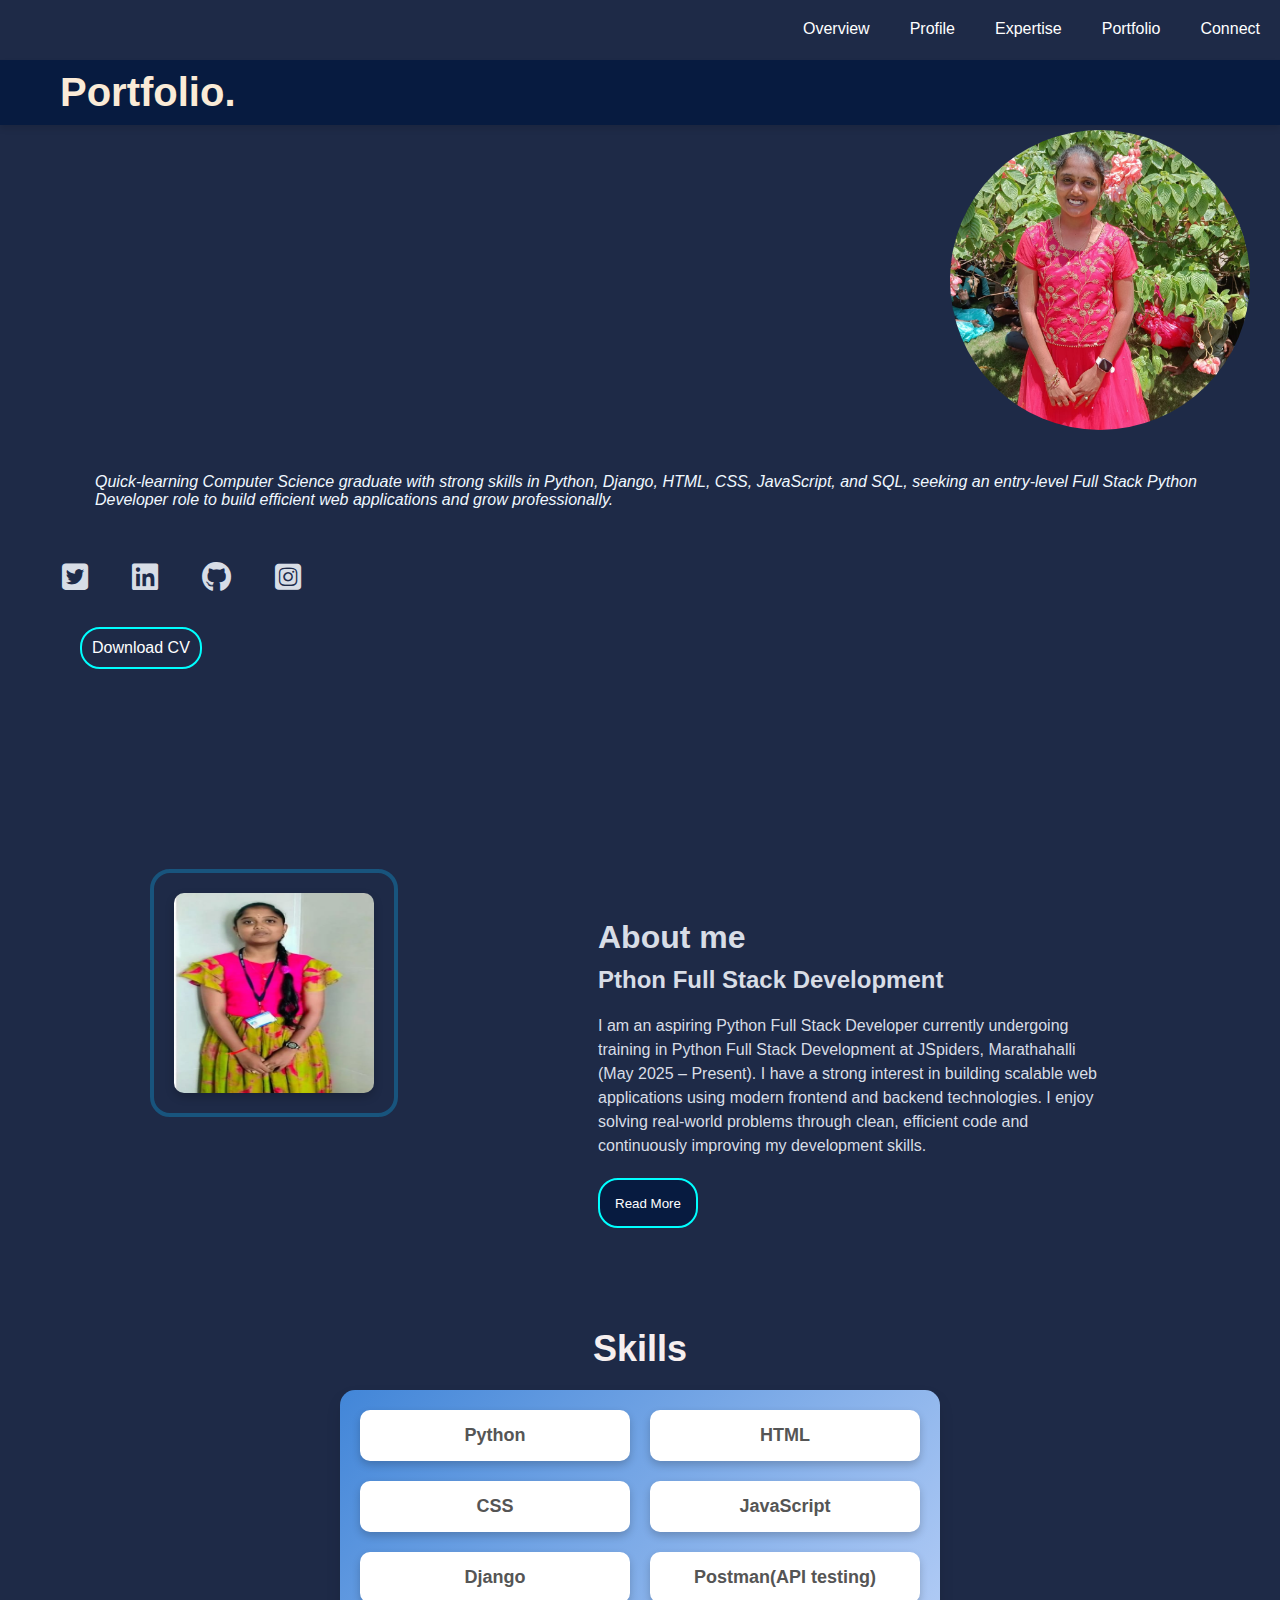
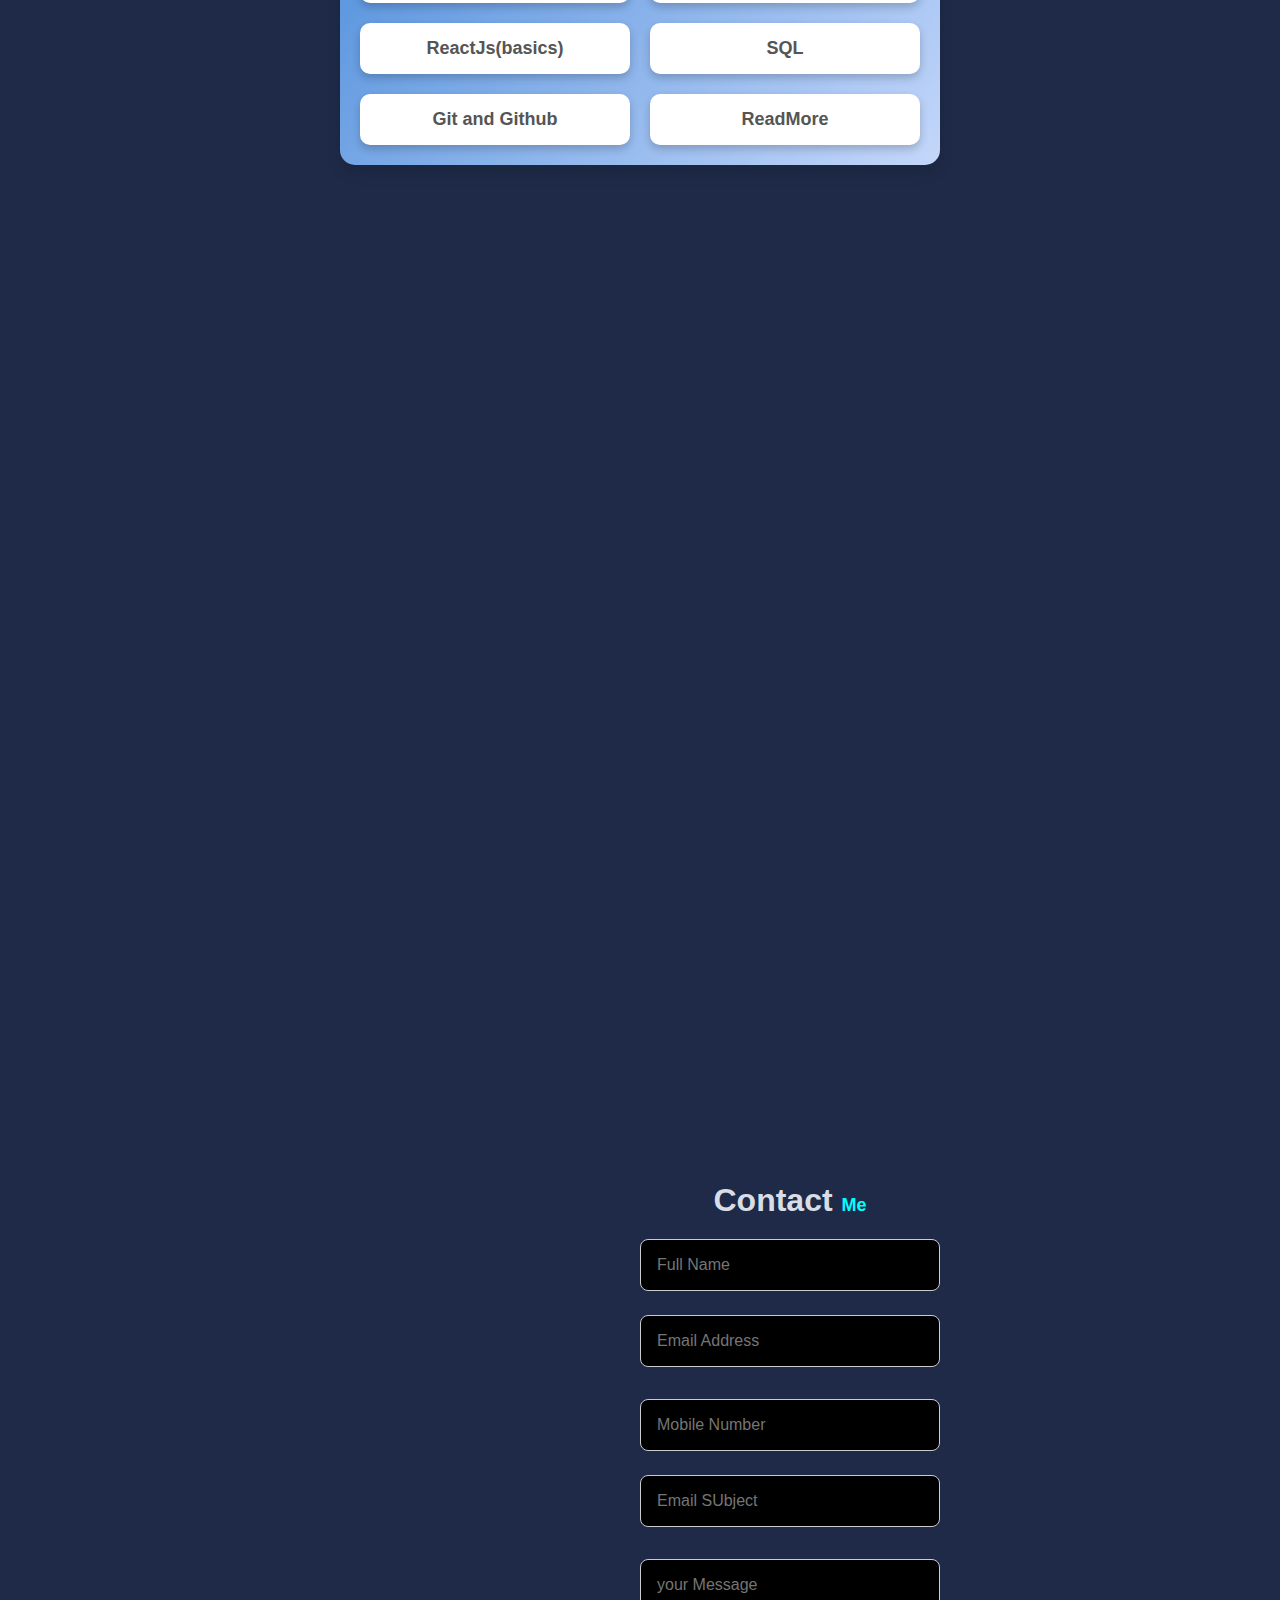
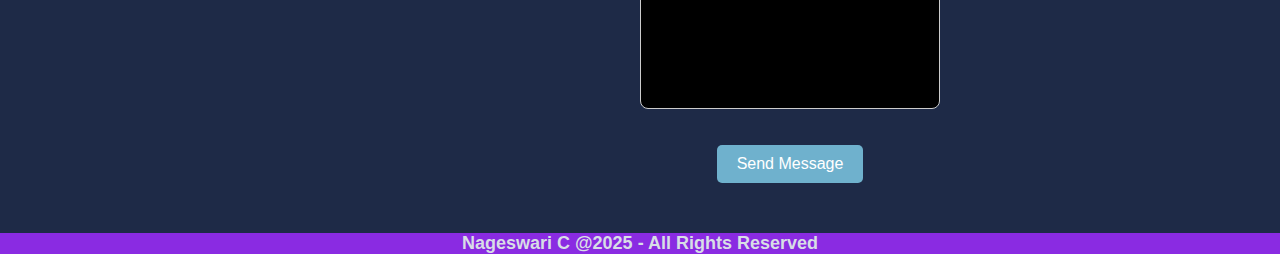
<file: index.html>
<!DOCTYPE html>
<html lang="en">
<head>
    <meta charset="UTF-8">
    <meta http-equiv="X-UA-Compatible" content="IE=edge">
    <meta name="viewport" content="width=device-width, initial-scale=1.0">
    <title>PORTFOLIO</title>
    <link rel="stylesheet" href="style.css">
    <link rel="stylesheet" href="https://cdnjs.cloudflare.com/ajax/libs/font-awesome/6.4.2/css/all.min.css" />
</head>
<body>

    
  <header id="head">
    <div class="port">
        <h1>Portfolio.</h1>
        <div id="details">
            <a id="h" href="#intro">Overview</a>
            <a id="h" href="#about">Profile</a>
            <a id="h" href="#Ex">Expertise</a>
            <a id="h" href="#po">Portfolio</a>
            <a id="h" href="#contact">Connect</a>
        </div>
    </div>
</header>

</div>

      

<div id="intro">
  <h1 class="m">Welcome to my Portfolio!</h1>
  <h2 class="l">Hii, Myself</h2>
  <h1 class="name">Nageswari Aaneti</h1>
  <h2 class="n">And I'm a dedicated <span id="span">Python Full Stack Development</span></h2>
</div>


    <p class="para">Quick-learning Computer Science graduate with strong skills in Python, Django, HTML, CSS, JavaScript, and SQL, seeking an entry-level Full Stack Python Developer role to build efficient web applications and grow professionally.</p>
    <div class="flex">
        
    
        <a  id="vi" href=""> <i class="fa-brands fa-square-twitter"></i></a>
        <a  id="vi"href="https://www.linkedin.com/in/nageswari-aaneti-a64639266?"><i class="fa-brands fa-linkedin"></i></a>
        <a id="vi" href="https://github.com/NageswariAaneti123"><i class="fa-brands fa-github"></i></a>
        <a  id="vi"href=""><i class="fa-brands fa-square-instagram"></i></a>
    </div> 
    <a  id="a"href="https://drive.google.com/file/d/1qP5oXqx60UWYfkpZx6ksjHnN1qbRhqP7/view?usp=drivesdk">Download CV</a>
    <div class="cip">
        <img src="images/mypic123.jpg" alt="Mine">
    </div>
    
   
   
   
    <div id="about">
        <div class="hunt">
            <img src="images/mypic12.jpg" alt="Mine1">
        </div>
        <div id="text-content">
           
            <h2 id="nani">About me</h2>
            <h2 class="desg">Pthon Full Stack Development</h2>
            <p id="more">
      
               I am an aspiring Python Full Stack Developer currently undergoing training in Python Full Stack Development at JSpiders, Marathahalli (May 2025 – Present). I have a strong interest in building scalable web applications using modern frontend and backend technologies. I enjoy solving real-world problems through clean, efficient code and continuously improving my development skills.
            </p>
            <button id="ab1">Read More</button>
        </div>
    </div>
        
    <div class="skillset">
        <h2 id="ll">Skills</h2>
        <div class="skills">
            <div class="skill">Python</div>
            <div class="skill">HTML</div>
            <div class="skill">CSS</div>
            <div class="skill">JavaScript</div>
            <div class="skill">Django</div>
            <div class="skill">Postman(API testing)</div>
            <div class="skill">ReactJs(basics)</div>
            <div class="skill">SQL</div>
            <div class="skill">Git and Github</div>
            <div class="skill">ReadMore</div>
            
           
        </div>
    </div>
    
</div>

       
<section id="Ex" class="services-section">
    <div class="q"><h3>My services...</h3></div>
    <div class="services-container">
      <div class="service-card">
        <i class="fa-solid fa-code"></i>
        <h3>Web Development</h3>
        <p>"I am a passionate web developer with experience in building full-stack applications using modern technologies like MERN and Python. My projects, including a hotel management system and AI-driven solutions, reflect my commitment to delivering innovative and efficient digital solutions".</p>
        <a href="#" class="btn">Read More</a>
      </div>
      <div class="service-card">
        <i class="fa-brands fa-python"></i>
        <h3>Python Development</h3>
        <p>"I am a dedicated Python developer with a strong foundation in building scalable applications and leveraging machine learning for innovative solutions. From developing AI-driven virtual assistants to optimizing resume evaluation tools, I have demonstrated my ability to create impactful, efficient systems".</p>
        <a href="#" class="btn">Read More</a>
      </div>
      <div class="service-card">
        <i class=" fa-solid fa-code "></i>
        <h3>Frontend-developement</h3>
        <p>" I am passionate frontend developer with  builds user interfaces using HTML, CSS, and JavaScript to create responsive and interactive web applications. They work with frameworks like React or Angular. Their goal is to deliver a seamless and engaging user experience."</p>
        <a href="#" class="btn">Read More</a>
      </div>
    </div>
  </section>
  <div id="contact" align="center">
        <h4 is="spell">Contact&nbsp;<span id="ln">Me</span></h4>
        <form action="#">
        <div class="z">
            <input type="text" placeholder="Full Name">
            <input type="email" placeholder="Email Address">
        </div>
    
        <div class="z">
            <input type="number" placeholder="Mobile Number">
            <input type="text" placeholder="Email SUbject">
        </div>
    
       <textarea name="i" id="" cols="30" rows="10" placeholder="your Message"></textarea>
       <input type="Submit" value="Send Message" id="btn3">
    </form>
    
        
    </div>
    

    <footer id="foot">
        <h1>Nageswari C @2025 - All Rights Reserved</h1>
    </footer>
    
</body>
</html>
</file>
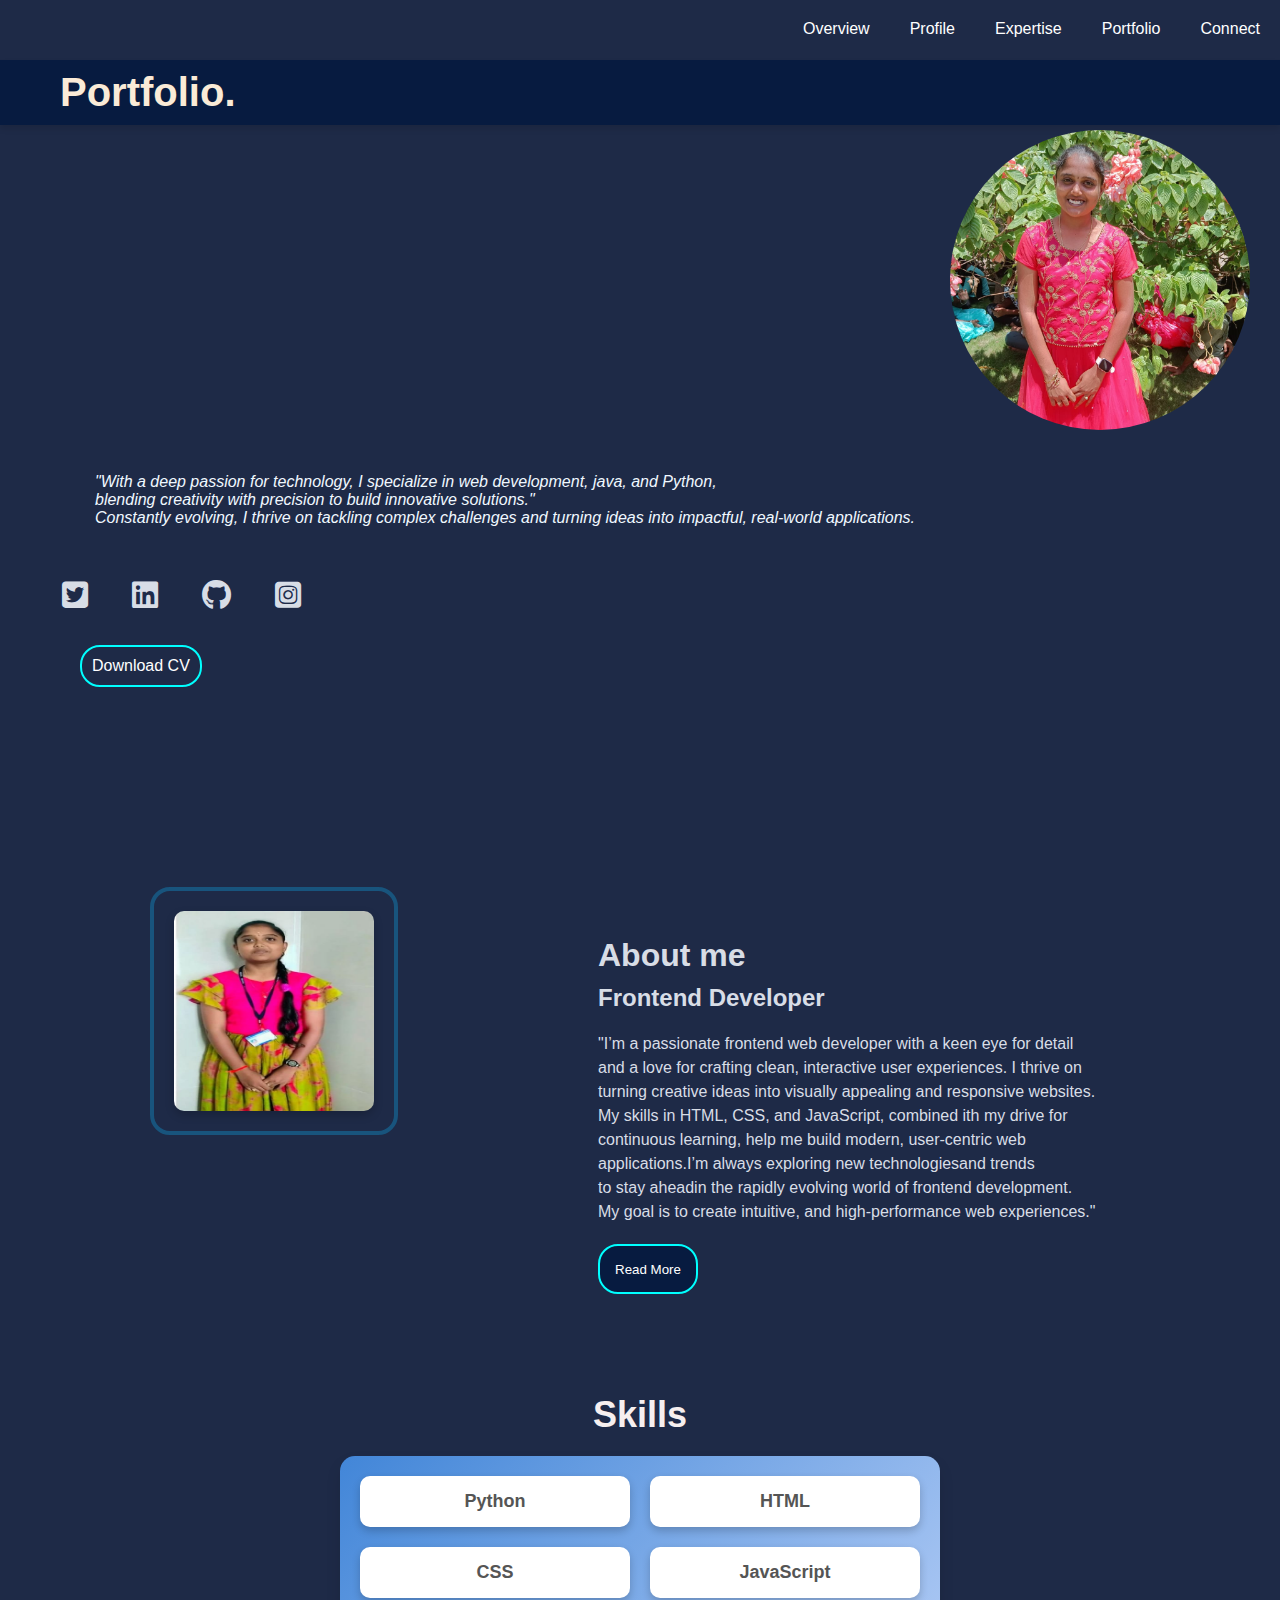
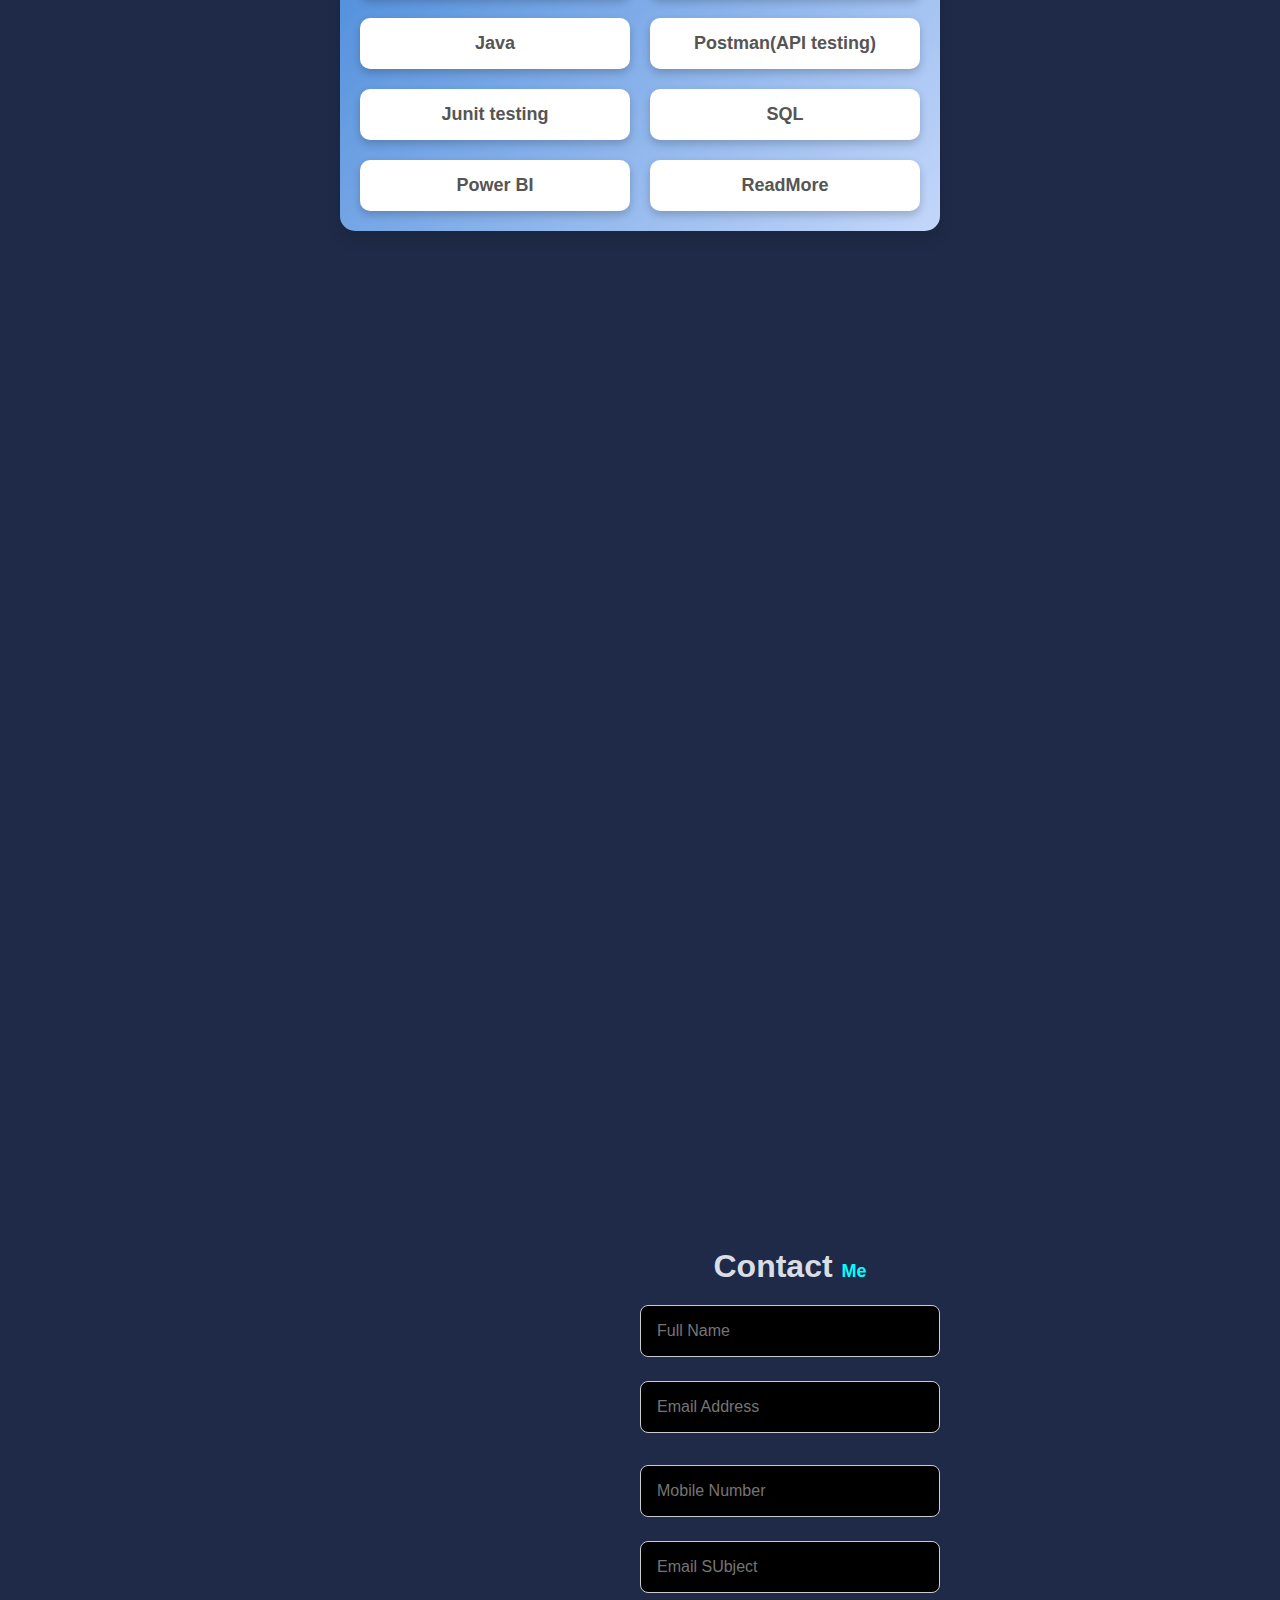
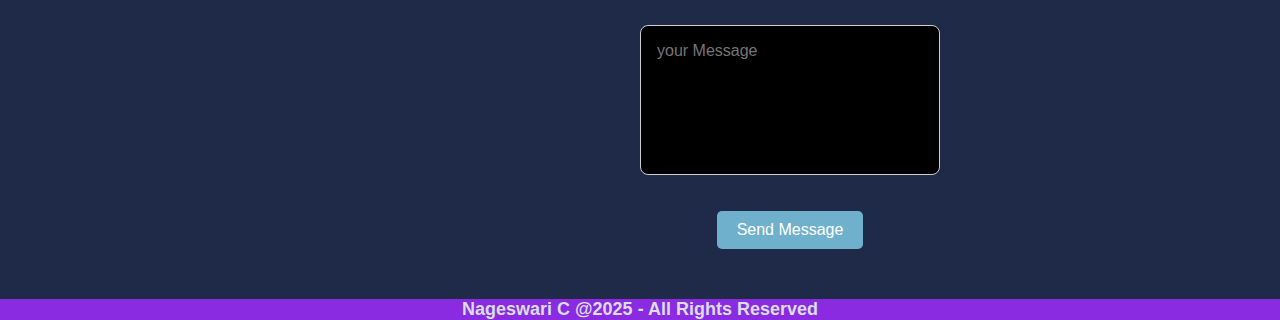
<file: portfolio.html>
<!DOCTYPE html>
<html lang="en">
<head>
    <meta charset="UTF-8">
    <meta http-equiv="X-UA-Compatible" content="IE=edge">
    <meta name="viewport" content="width=device-width, initial-scale=1.0">
    <title>PORTFOLIO</title>
    <link rel="stylesheet" href="portfol.css">
    <link rel="stylesheet" href="https://cdnjs.cloudflare.com/ajax/libs/font-awesome/6.4.2/css/all.min.css" />
</head>
<body>

    
  <header id="head">
    <div class="port">
        <h1>Portfolio.</h1>
        <div id="details">
            <a id="h" href="#intro">Overview</a>
            <a id="h" href="#about">Profile</a>
            <a id="h" href="#Ex">Expertise</a>
            <a id="h" href="#po">Portfolio</a>
            <a id="h" href="#contact">Connect</a>
        </div>
    </div>
</header>

</div>

      

<div id="intro">
  <h1 class="m">Welcome to my Portfolio!</h1>
  <h2 class="l">Hii, Myself</h2>
  <h1 class="name">Nageswari Aaneti</h1>
  <h2 class="n">And I'm a dedicated <span id="span">Frontend Developer</span></h2>
</div>


    <p class="para">"With a deep passion for technology, I specialize in web development, java, and Python, <br/>blending creativity with precision to build innovative solutions."<br/> Constantly evolving, I thrive on tackling complex challenges and turning ideas into impactful, real-world applications.</p>
    <div class="flex">
        
    
        <a  id="vi" href=""> <i class="fa-brands fa-square-twitter"></i></a>
        <a  id="vi"href="https://www.linkedin.com/in/nageswari-aaneti-a64639266?"><i class="fa-brands fa-linkedin"></i></a>
        <a id="vi" href="https://github.com/NageswariAaneti123"><i class="fa-brands fa-github"></i></a>
        <a  id="vi"href=""><i class="fa-brands fa-square-instagram"></i></a>
    </div> 
    <a  id="a"href="#https://drive.google.com/file/d/1qpvTs8lG5a0Bk2Gu42AfunjS8b7Epsv-/view?usp=drivesdk">Download CV</a>
    <div class="cip">
        <img src="images/mypic123.jpg" alt="Mine">
    </div>
    
   
   
   
    <div id="about">
        <div class="hunt">
            <img src="images/mypic12.jpg" alt="Mine1">
        </div>
        <div id="text-content">
           
            <h2 id="nani">About me</h2>
            <h2 class="desg">Frontend Developer</h2>
            <p id="more">
      
                "I’m a passionate frontend web developer with a keen eye for detail and a love for crafting clean, interactive user experiences. I thrive on<br/> turning creative ideas into visually appealing and responsive websites.<br/> My skills in HTML, CSS, and JavaScript, combined ith my drive for continuous learning, help me build modern, user-centric web applications.I’m always exploring new technologiesand trends <br/> to stay aheadin the rapidly evolving world of frontend development. <br/> My goal is to create intuitive, and high-performance web experiences."
            </p>
            <button id="ab1">Read More</button>
        </div>
    </div>
        
    <div class="skillset">
        <h2 id="ll">Skills</h2>
        <div class="skills">
            <div class="skill">Python</div>
            <div class="skill">HTML</div>
            <div class="skill">CSS</div>
            <div class="skill">JavaScript</div>
            <div class="skill">Java</div>
            <div class="skill">Postman(API testing)</div>
            <div class="skill">Junit testing</div>
            <div class="skill">SQL</div>
            <div class="skill">Power BI</div>
            <div class="skill">ReadMore</div>
            
           
        </div>
    </div>
    
</div>

       
<section id="Ex" class="services-section">
    <div class="q"><h3>My services...</h3></div>
    <div class="services-container">
      <div class="service-card">
        <i class="fa-solid fa-code"></i>
        <h3>Web Development</h3>
        <p>"I am a passionate web developer with experience in building full-stack applications using modern technologies like MERN and Python. My projects, including a hotel management system and AI-driven solutions, reflect my commitment to delivering innovative and efficient digital solutions".</p>
        <a href="#" class="btn">Read More</a>
      </div>
      <div class="service-card">
        <i class="fa-brands fa-python"></i>
        <h3>Python Development</h3>
        <p>"I am a dedicated Python developer with a strong foundation in building scalable applications and leveraging machine learning for innovative solutions. From developing AI-driven virtual assistants to optimizing resume evaluation tools, I have demonstrated my ability to create impactful, efficient systems".</p>
        <a href="#" class="btn">Read More</a>
      </div>
      <div class="service-card">
        <i class=" fa-solid fa-code "></i>
        <h3>Frontend-developement</h3>
        <p>" I am passionate frontend developer with  builds user interfaces using HTML, CSS, and JavaScript to create responsive and interactive web applications. They work with frameworks like React or Angular. Their goal is to deliver a seamless and engaging user experience."</p>
        <a href="#" class="btn">Read More</a>
      </div>
    </div>
  </section>
  <div id="contact" align="center">
        <h4 is="spell">Contact&nbsp;<span id="ln">Me</span></h4>
        <form action="#">
        <div class="z">
            <input type="text" placeholder="Full Name">
            <input type="email" placeholder="Email Address">
        </div>
    
        <div class="z">
            <input type="number" placeholder="Mobile Number">
            <input type="text" placeholder="Email SUbject">
        </div>
    
       <textarea name="i" id="" cols="30" rows="10" placeholder="your Message"></textarea>
       <input type="Submit" value="Send Message" id="btn3">
    </form>
    
        
    </div>
    

    <footer id="foot">
        <h1>Nageswari C @2025 - All Rights Reserved</h1>
    </footer>
    
</body>
</html>
</file>
<file: style.css>
* {
    font-family: 'Nunito', sans-serif;
    margin: 0;
    padding: 0;
    box-sizing: border-box;
    color: #d8dde6;
}

body {
    background-color: #1e2a47;
}

* {
    margin: 0;
    padding: 0;
    box-sizing: border-box;
}





body {
    padding-top: 80px; 
    font-family: Arial, sans-serif; 
}




#head {
    top: 0;
    left: 0;
    width: 100%;
    background-color: #071b40;
    z-index: 1000;
    padding: 10px 0;
    box-shadow: 0 4px 6px rgba(0, 0, 0, 0.1); 
}

.port {
    display: flex;
    justify-content: space-between;
    align-items: center;
    padding: 0 20px;
    max-width: 1200px; 
    margin: 0 auto; 
}

.port h1 {
    color: white;
    font-size: 24px;
    margin-right: 10px;
    flex: 1; 
}

#details {
    display: flex;
    gap: 20px;
}

#details a {
    text-decoration: none;
    color: white;
    font-size: 16px;
    transition: color 0.3s;
}

#details a:hover {
    color: #4CAF50;
}

@media (max-width: 768px) {
    .port {
        flex-direction: column;
        align-items: center;
        gap: 10px;
    }

    .port h1 {
        font-size: 22px;
    }

    #details {
        flex-direction: column;
        gap: 15px;
    }

    #details a {
        font-size: 14px;
    }
}


body {
    padding-top: 60px; 
}

footer {
    margin-top: 50px; 
}


#intro {
    text-align: center;
    padding: 60px 20px;
    background-color: #f4f4f9; 
    opacity: 0; 
    animation: fadeIn 2s forwards; 
    transform: translateY(30px); 
    animation-delay: 0.5s; 
}

@keyframes fadeIn {
    0% {
        opacity: 0;
        transform: translateY(30px);
    }
    100% {
        opacity: 1;
        transform: translateY(0);
    }
}


.m {
    font-size: 36px;
    color: #333;
    font-weight: bold;
    margin-bottom: 10px;
    animation: slideInLeft 1.5s forwards;
    animation-delay: 1s; 
}

@keyframes slideInLeft {
    0% {
        opacity: 0;
        transform: translateX(-100px);
    }
    100% {
        opacity: 1;
        transform: translateX(0);
    }
}


.l {
    font-size: 24px;
    color: #555;
    margin-bottom: 10px;
    animation: fadeInUp 1.5s forwards;
    animation-delay: 1.5s;
}

@keyframes fadeInUp {
    0% {
        opacity: 0;
        transform: translateY(20px);
    }
    100% {
        opacity: 1;
        transform: translateY(0);
    }
}


.name {
    font-size: 48px;
    font-weight: bold;
    color: #2c3e50;
    animation: fadeInUp 2s forwards;
    animation-delay: 2s;
}


.n {
    font-size: 24px;
    color: #7f8c8d;
    margin-top: 20px;
    animation: fadeInUp 2s forwards;
    animation-delay: 2.5s;
}

#span {
    font-weight: bold;
    color: #3498db;
    transition: transform 0.3s ease, color 0.3s ease; 
}


#span:hover {
    transform: scale(1.2);
    color: #e74c3c; 
}

#intro h1, #intro h2 {
    transition: all 0.3s ease;
}

#intro h1:hover, #intro h2:hover {
    text-shadow: 2px 2px 10px rgba(0, 0, 0, 0.2);
}

.para {
    color: rgb(12, 12, 12);
    font-style: oblique;
    padding: 20px;
    margin-left: 75px;
    margin-top: 15px;
    color: aliceblue;
}
.flex{
    display: flex;
    gap:20px;
    margin-left: 50px;
   
}

.intro h2 {
    margin-top: 0; 

}
/*.intro {
    text-align: center; 
}*/


.port h1 {
    color: antiquewhite;
    font-size: 2.5rem;
    font-family: 'Franklin Gothic Medium', 'Arial Narrow', Arial, sans-serif;
}
.port h1:hover{
    color: rgb(177, 106, 14);
    
}
.cip img {
    position: absolute; 
    top: 130px; 
    right: 30px; 
    height: 300px;
    width: 300px;
    border-radius: 150px;
    object-fit: cover;
    z-index: 1000; 
}

    
   

.cip img:hover{
    transform: scale(1.2); /* Zoom in */
    box-shadow: 0px 10px 20px rgba(0, 0, 0, 0.4); 
    transition: transform 0.5s ease-out, box-shadow 0.5s ease-out; 
}
    

#about {
    display: flex; 
    align-items: flex-start; 
    gap: 30px; 
    margin: 50px; 
}

#about {
    display: flex; 
    align-items: flex-start; 
    gap: 200px; 
    margin: 50px; 
}

.hunt {
    position: relative;
    display: inline-block;
    border: 4px solid rgb(24, 84, 125);
    padding: 20px; 
    border-radius: 20px;
    margin-left: 100px;
    margin-top: 150px;
}
.hunt img {
    width: 200px;
    height: 200px;
    display: block;
    border-radius: 10px; 
    transition: transform 0.5s ease, box-shadow 0.5s ease, filter 0.5s ease;
    box-shadow: 0px 4px 10px rgba(0, 0, 0, 0.2);
    position: relative; 
    transform: rotate(0); 
}

.hunt img:hover {
    transform: rotate(5deg) scale(1.1); 
    box-shadow: 0px 15px 30px rgba(0, 0, 0, 0.3); 
    filter: brightness(0.8);
}

.hunt img::before {
    content: "";
    position: absolute;
    top: 0;
    left: 0;
    width: 50%;
    height: 50%;
    border: 4px solid transparent; 
    border-radius: 10px; 
    transition: all 0.5s ease;
}

.hunt img:hover::before {
    border-color: #ff7f50; 
    transform: rotate(-5deg); 
}

.hunt img::after {
    content: "";
    position: absolute;
    top: 0;
    left: 0;
    width: 100%;
    height: 100%;
    background: rgba(255, 127, 80, 0.4); 
    border-radius: 10px; 
    opacity: 0; 
    transition: opacity 0.5s ease;
}

.hunt img:hover::after {
    opacity: 1; 
}



#text-content {
    display: flex;
    flex-direction: column; 
    justify-content: flex-start; 
    max-width: 500px; 
    margin-top: 200px;
    
}



#nani {
    font-size: 2rem;
    margin-bottom: 10px;
}

.desg {
    font-size: 1.5rem;
    margin-bottom: 20px;
}

#more {
    font-size: 1rem;
    line-height: 1.5;
    margin-bottom: 20px;
}

#ab1 {
    border: 2px solid aqua;
    border-radius: 20px;
    width: 100px;
    height: 50px;
    background-color: #071b40;
    color: white;
    cursor: pointer;
    text-align: center;
}

#ab1:hover {
    color: black;
    background-color: aqua;
} 

.flex {
    display: flex;
    align-items: center;
    gap: 20px;
    margin-top: 20px;
  }
  

  #vi {
    font-size: 30px; 
    color: #4a4a4a; 
    text-decoration: none; 
    padding: 10px;
    border: 2px solid transparent; 
    border-radius: 50%; 
    transition: transform 0.3s ease, color 0.3s ease, box-shadow 0.3s ease, border-color 0.3s ease; 
  }

  #vi:hover {
    color: #0077b5; 
    transform: scale(1.2); 
    box-shadow: 0 0 10px rgba(0, 0, 0, 0.2); 
    border-color: #0077b5; 
  }

  #vi:hover.fa-brands.fa-square-twitter {
    color: #1DA1F2; 
    border-color: #1DA1F2;
  }
  
  #vi:hover.fa-brands.fa-linkedin {
    color: #0077b5; 
    border-color: #0077b5; 
  }
  
  #vi:hover.fa-brands.fa-github {
    color: #24292F; 
    border-color: #24292F;
  }
  
  #vi:hover.fa-brands.fa-square-instagram {
    color: #E1306C; 
    border-color: #E1306C;
  }
  

  @keyframes hover-animation {
    0% {
      transform: scale(1);
    }
    50% {
      transform: scale(1.1);
    }
    100% {
      transform: scale(1);
    }
  }

  #vi:hover {
    animation: hover-animation 0.6s ease;
  }

.services-section {
    background-color: #071b40;
    color: #fff;
    padding: 50px 20px;
    opacity: 0;
    animation: fadeInSection 1.5s forwards;
    animation-delay: 0.5s;
}


@keyframes fadeInSection {
    0% {
        opacity: 0;
        transform: translateY(50px);
    }
    100% {
        opacity: 1;
        transform: translateY(0);
    }
}


.q h3 {
    font-size: 2rem;
    margin-bottom: 30px;
    color: #f5f5f5;
    text-transform: uppercase;
    letter-spacing: 3px;
    position: relative;
    animation: fadeInUp 1s ease-in-out;
}

.services-container {
    display: flex;
    justify-content: space-around;
    flex-wrap: wrap;
    gap: 20px;
    margin-top: 30px;
}


.service-card {
    background-color: #1e2a47;
    border-radius: 12px;
    padding: 30px;
    width: 250px;
    text-align: center;
    box-shadow: 0 4px 8px rgba(0, 0, 0, 0.3);
    transform: scale(0.9) rotate(10deg);
    opacity: 0;
    animation: flyIn 1s forwards;
    animation-delay: 1s;
}


@keyframes flyIn {
    0% {
        opacity: 0;
        transform: scale(0.9) rotate(10deg) translateY(50px);
    }
    50% {
        opacity: 0.5;
        transform: scale(1.05) rotate(5deg);
    }
    100% {
        opacity: 1;
        transform: scale(1) rotate(0deg);
    }
}


.service-card:nth-child(1) {
    animation-delay: 1s;
}

.service-card:nth-child(2) {
    animation-delay: 1.2s;
}

.service-card:nth-child(3) {
    animation-delay: 1.4s;
}

.service-card i {
    font-size: 40px;
    color: #4CAF50;
    margin-bottom: 20px;
    transition: color 0.3s ease, transform 0.3s ease;
}


.service-card:hover {
    transform: scale(1.1) rotate(5deg); 
    box-shadow: 0 10px 20px rgba(0, 0, 0, 0.3);
}

.service-card:hover i {
    color: #45a049; 
    transform: rotate(20deg); 
}


.service-card h3 {
    font-size: 22px;
    margin-bottom: 10px;
    font-weight: bold;
}

.service-card p {
    font-size: 16px;
    margin-bottom: 20px;
    line-height: 1.5;
}

.service-card .btn {
    background-color: #4CAF50;
    color: #fff;
    padding: 10px 20px;
    border-radius: 5px;
    text-decoration: none;
    transition: background-color 0.3s ease;
}

.service-card .btn:hover {
    background-color: #45a049;
}

@media (max-width: 768px) {
    .services-container {
        flex-direction: column;
        align-items: center;
    }
}




@keyframes fadeInUp {
    from {
      opacity: 0;
      transform: translateY(30px);
    }
    to {
      opacity: 1;
      transform: translateY(0);
    }
  }
 #portfolio {
  padding: 60px 20px;
  background: linear-gradient(135deg, #071b40, #0b3c8b);
  text-align: center;
  color: white;
  animation: fadeInUp 1s ease-in-out;
}

#portfolio h2 {
  font-size: 2rem;
  margin-bottom: 30px;
  color: #f5f5f5;
  text-transform: uppercase;
  letter-spacing: 3px;
  position: relative;
  animation: fadeInUp 1s ease-in-out;
}

#portfolio h2::after {
  content: "";
  display: block;
  width: 60px;
  height: 4px;
  background: #007bff;
  margin: 10px auto 0;
  border-radius: 2px;
}

.portfolio-container {
    display: grid;
    grid-template-columns: repeat(auto-fit, minmax(280px, 1fr)); 
    gap: 20px; 
    justify-content: center; 
    align-items: start; 
    background-color: #071b40;
    padding: 20px;
    border-radius: 10px;
    
    box-shadow: 0 6px 15px rgba(0, 0, 0, 0.15);
    overflow-x: auto; 
    scroll-behavior: smooth;
    animation: fadeInUp 1s ease-in-out;
}

.portfolio-container::-webkit-scrollbar {
  height: 10px;
}

.portfolio-container::-webkit-scrollbar-thumb {
  background: #007bff;
  border-radius: 5px;
}

.portfolio-container::-webkit-scrollbar-track {
  background: #e0e0e0;
}

.portfolio-item {
  background: #f9f9f9;
  border-radius: 12px;
  overflow: hidden;
  box-shadow: 0 4px 10px rgba(0, 0, 0, 0.1);
  transition: transform 0.3s ease, box-shadow 0.3s ease, background-color 0.3s ease;
  width: 280px; 
}

.portfolio-item:hover {
  transform: translateY(-10px);
  box-shadow: 0 8px 20px rgba(0, 0, 0, 0.2);
  background-color: #e6f3ff;
}

.portfolio-item img {
  width: 100%;
  height: 200px;
  object-fit: cover;
  border-bottom: 4px solid #007bff;
  transition: transform 0.3s ease;
}

.portfolio-item:hover img {
  transform: scale(1.05);
}

.portfolio-info {
  padding: 20px;
  text-align: left;
  animation: fadeInUp 1s ease-in-out;
}

.portfolio-info h3 {
  font-size: 1.6em;
  margin: 0 0 12px;
  color: #071b40;
  text-transform: capitalize;
  position: relative;
}

.portfolio-info h3::after {
  content: "";
  display: block;
  width: 30px;
  height: 2px;
  background: #007bff;
  margin-top: 5px;
}

.portfolio-info p {
  font-size: 1em;
  color: #555;
  margin: 0 0 15px;
  line-height: 1.6;
}

.portfolio-info a {
  display: inline-block;
  padding: 10px 20px;
  background: #007bff;
  color: #fff;
  text-decoration: none;
  border-radius: 6px;
  font-size: 1em;
  font-weight: 600;
  transition: background-color 0.3s ease, transform 0.2s ease;
}

.portfolio-info a:hover {
  background: #0056b3;
  transform: scale(1.05);
}

  
  .portfolio-container1 {
    display: grid;
    grid-template-columns: repeat(auto-fit, minmax(280px, 1fr)); 
    gap: 10px; 
    justify-content: center; 
    align-items: start; 
    background-color: #071b40;
    margin-left: 100px;
    padding: 20px;
    border-radius: 12px;
    box-shadow: 0 6px 15px rgba(0, 0, 0, 0.15);
    overflow-x: auto; 
    scroll-behavior: smooth;
    animation: fadeInUp 1s ease-in-out;
  }
  
  .portfolio-container1::-webkit-scrollbar {
    height: 10px;
  }
  
  .portfolio-container1::-webkit-scrollbar-thumb {
    background: #007bff;
    border-radius: 5px;
  }
  
  .portfolio-container1::-webkit-scrollbar-track {
    background: #e0e0e0;
  }
  
  .portfolio-container1 .portfolio-item {
    background: #f9f9f9;
    border-radius: 12px;
    overflow: hidden;
    box-shadow: 0 4px 10px rgba(0, 0, 0, 0.1);
    transition: transform 0.3s ease, box-shadow 0.3s ease, background-color 0.3s ease;
    width: 280px; 
  }
  
  .portfolio-container1 .portfolio-item:hover {
    transform: translateY(-10px);
    box-shadow: 0 8px 20px rgba(0, 0, 0, 0.2);
    background-color: #e6f3ff;
  }
  

#ln{
    font-size: large;
    color: aqua;
}
.o{
    font-size: 20px;
    color: #fff;
    margin-top: 100px;
    margin-left: 100px;


}
#contact {
    margin-top: 30px;  
    margin-left: 50px;
    text-align: center;
}

#contact h4 {
    font-size: 2rem;
    margin-bottom: 20px;
}

#contact form {
    max-width: 300px;
    margin: 0 auto;
}

.z {
    display: flex;
    flex-direction: column;
    gap: 1.5rem;
    margin-bottom: 2rem;
}

.z input {
    width: 100%;
    padding: 1rem;
    font-size: 1rem;
    border: 1px solid #ccc;
    border-radius: 8px;
    background-color: black;
    box-sizing: border-box;
}

#contact textarea {
    width: 100%;
    padding: 1rem;
    font-size: 1rem;
    border: 1px solid #ccc;
    background-color: black;
    border-radius: 8px;
    resize: none;
    height: 150px;
    margin-bottom: 2rem;
}

.button-container {
    text-align: center;
    margin-top: 1.5rem; 
}

#btn3 {
    background-color: #6fb1cd;
    color: white;
    font-size: 16px;
    padding: 10px 20px;
    border: none;
    border-radius: 5px;
    cursor: pointer;
    transition: background-color 0.3s ease, transform 0.2s ease;
}

#btn3:hover {
    background-color: #20669f;
    transform: scale(1.05);
}

#btn3:active {
    background-color:aqua;
    transform: scale(0.98);
}






  
 
  .services-container {
    display: flex;
    justify-content: center;
    gap: 20px;
    flex-wrap: wrap;
  }
  
  
  .service-card {
    background-color: #232946;
    padding: 20px;
    border-radius: 8px;
    width: 300px;
    height: 350px;
    text-align: center;
    box-shadow: 0 4px 6px rgba(0, 0, 0, 0.2);
    border:2px solid aqua;
    transition: transform 0.3s ease, box-shadow 0.9s ease;
  }
  
  .service-card:hover {
    transform: translateY(-10px);
    width: 400px;
    box-shadow: 0 6px 10px rgba(0, 0, 0, 0.4);
  }
  
  .service-card i {
    font-size: 40px;
    color: #4ecca3;
    margin-bottom: 10px;
  }
  
  .service-card h3 {
    margin: 10px 0;
  }
  
  .service-card p {
    font-size: 14px;
    color: #a9a9b7;
    margin: 15px 0;
  }
  
  .service-card .btn {
    display: inline-block;
    padding: 10px 20px;
    background-color: #4ecca3;
    color: #232946;
    border-radius: 5px;
    text-decoration: none;
    font-weight: bold;
    transition: background-color 0.3s ease;
  }
  
  .service-card .btn:hover {
    background-color: #3ba584;
  }
  
 
  @media (max-width: 768px) {
    .services-container {
      flex-direction: column;
      align-items: center;
    }
  
    .services-header h2 {
      font-size: 28px; 
    }
  }

#details {
    display: flex;
    gap: 20px;    
    justify-content: center; 
    align-items: center;      
    position: absolute; 
    top: 10px;           
    right: 10px;              
}
#h {
    color: rgb(221, 222, 235);
    font-size: medium;
    padding: 10px;
    text-decoration: none;
    
    transition: background-color 0.3s ease;
    }
#h:hover {
    background-color: aqua;
    color: white;
    border-radius: 20px;
}
#a{
    color:white;
    font-size: medium;
    padding: 10px;
    text-decoration: none;
    border: 2px solid aqua;
    border-radius: 20px;
   
    margin-left: 80px;
        display: inline-block; 
        margin-top: 20px; 
    }
   
    
#a:hover {
    background-color: aqua;
    color: rgb(17, 17, 17);
    border-radius: 20px;
}
#span {
    color: rgb(77, 138, 217);
    font-family: 'Gill Sans', 'Gill Sans MT', Calibri, 'Trebuchet MS', sans-serif;
}
#span:hover{
    color:aqua;
    font-size: larger;
    font-family: cursive;
}
#images {
    display: flex;
    gap: 10px;
    padding: 20px;
}

#face {
    width: 30px;
    height: 30px;
    border: none;
    background: none;
}
#foot{
    background-color: blueviolet;
    color: white;
    font-size:xx-small;
    text-align: center;
    font-family:Impact, Haettenschweiler, 'Arial Narrow Bold', sans-serif;
}
#foot:hover{
    color: black;
    background-color: azure;
}
#i1{
    background-color: black;
    padding: 2px;
    
}
#i1:hover{
    color: rgb(33, 33, 134);
    background-color: white;
    transition: background-color 0.3s ease, transform 0.3s ease;
}
#i2{
    background-color: black;
    padding: 2px;
}
#i2:hover{
    color: blue;
    background-color: white;
    transition: background-color 0.3s ease, transform 0.3s ease;
}
#i3 {
    background-color: black;
    color: white;
    padding: 10px; 
    text-align: left;
    border-radius: 10px;
    border: 1px solid white;
}
#i3:hover {
    color: aqua; 
    background-color: grey;
    border: 1px solid aqua; 
    transition: background-color 0.3s ease, transform 0.3s ease;
}
#button1{
    width: 100px;
    height: 50px;
    background-color: blue;
    border-radius: 20px; 
}
#button1:hover{
    color: aqua;
    background-color: black;
}
.virtual{
width: 100px;
height: 50px;
background-color: blue;
border-radius: 20px; 
}
.virtual:hover{
    color:aqua;
     background-color: black;
}
#bt4{ width: 100px;
    height: 50px;
    background-color: blue;
    border-radius: 20px; }
#bt4:hover{
    color: aqua;
    background-color: black;
}
#contact{
    text-align: center;
    margin-top: 500px;
    margin-left: 300px;
}
.qwe {
    width: 100px;       
    padding: 15px;     
    border: 2px solid aqua;
    background-color: transparent;
    color: white;
    display: inline-block; 
    text-align: center;  
    height: 50px;
    border-radius: 20px;

}
.qwe:hover{
    color: rgb(0, 0, 0);
    background-color:aqua;
}

.portfolio h2{
    color: white;
    margin-top: 50px;
    margin-left: 600px;
}
.portfolio-container{
    display: flex;
    grid-template-columns: repeat(3 ,1fr);
    align-items: center;
    gap: 2.5rem;
    margin-top: 100px;
}
#ts{
    color: black;
}
#ts:hover{
    color: blueviolet;
    font-size: medium;
}
.portfolio-container .portfolio-box{
display: flex;
grid-template-columns: repeat(3 ,1fr);
align-items: center;
border: 2px solid aqua;
width: 500px;
align-items: center;
height: 200px;
}
.portfolio-layer i{
    align-items: center;
    margin-top: 100px;
}
.kk{
    width: 50px;
    height: 50px;
}

#ll{
    text-align: center;
    margin-top: 100px;

}

.skillset {
    text-align: center;
    margin-top: 50px;
}

.skills {
    display: grid;
    grid-template-columns: repeat(2, 1fr); 
    gap: 20px; 
    justify-content: center;
    max-width: 600px; 
    margin: 0 auto; 
    padding: 20px;
    background: linear-gradient(135deg, #4286d8, #c4d7fa); 
    border-radius: 15px; 
    box-shadow: 0 8px 15px rgba(0, 0, 0, 0.1); 
}
#ll {
    margin-bottom: 20px; 
    font-size: 36px; 
    font-weight: bold; 
    text-align: center; 
    color: hsl(0, 28%, 95%); 
}
#ll {
    margin-bottom: 20px; 
    font-size: 36px; 
    font-weight: bold; 
    text-align: center; 
    color: hsl(0, 28%, 95%); 
    transition: all 0.5s ease; 
}


#ll:hover {
    color: #3c75ae; 
    transform: scale(1.1); 
    text-shadow: 0px 4px 10px rgba(255, 127, 80, 0.8); 
    transition: transform 0.5s ease, color 0.5s ease, text-shadow 0.5s ease; 
}


@keyframes fadeInSlideDown {
    0% {
        opacity: 0;
        transform: translateY(-20px);
    }
    100% {
        opacity: 1;
        transform: translateY(0);
    }
}

#ll {
    animation: fadeInSlideDown 1s ease; 
}


.skill {
    text-align: center;
    background-color: #ffffff; 
    padding: 15px 25px;
    border-radius: 10px;
    font-size: 18px;
    font-weight: bold;
    color: #555; 
    box-shadow: 0px 4px 8px rgba(0, 0, 0, 0.2); 
    transition: transform 0.3s ease, box-shadow 0.3s ease, background-color 0.3s ease, color 0.3s ease;
}

.skill:hover {
    transform: translateY(-10px); 
    box-shadow: 0px 8px 20px rgba(0, 0, 0, 0.3); 
    background-color: #646dc5; 
    color: #dee4e2; 
    cursor: pointer;
}

.skill:hover::after {
    content: "⭐"; 
    position: absolute;
    margin-left: 5px;
}

.skill:active {
    transform: translateY(0);
    box-shadow: 0px 4px 10px rgba(0, 0, 0, 0.2); 
}

@media (max-width: 600px) {
    .skills {
        grid-template-columns: 1fr; 
        gap: 15px; 
    }
}
</file>
<file: portfol.css>
* {
    font-family: 'Nunito', sans-serif;
    margin: 0;
    padding: 0;
    box-sizing: border-box;
    color: #d8dde6;
}

body {
    background-color: #1e2a47;
}

* {
    margin: 0;
    padding: 0;
    box-sizing: border-box;
}





body {
    padding-top: 80px; 
    font-family: Arial, sans-serif; 
}




#head {
    top: 0;
    left: 0;
    width: 100%;
    background-color: #071b40;
    z-index: 1000;
    padding: 10px 0;
    box-shadow: 0 4px 6px rgba(0, 0, 0, 0.1); 
}

.port {
    display: flex;
    justify-content: space-between;
    align-items: center;
    padding: 0 20px;
    max-width: 1200px; 
    margin: 0 auto; 
}

.port h1 {
    color: white;
    font-size: 24px;
    margin-right: 10px;
    flex: 1; 
}

#details {
    display: flex;
    gap: 20px;
}

#details a {
    text-decoration: none;
    color: white;
    font-size: 16px;
    transition: color 0.3s;
}

#details a:hover {
    color: #4CAF50;
}

@media (max-width: 768px) {
    .port {
        flex-direction: column;
        align-items: center;
        gap: 10px;
    }

    .port h1 {
        font-size: 22px;
    }

    #details {
        flex-direction: column;
        gap: 15px;
    }

    #details a {
        font-size: 14px;
    }
}


body {
    padding-top: 60px; 
}

footer {
    margin-top: 50px; 
}


#intro {
    text-align: center;
    padding: 60px 20px;
    background-color: #f4f4f9; 
    opacity: 0; 
    animation: fadeIn 2s forwards; 
    transform: translateY(30px); 
    animation-delay: 0.5s; 
}

@keyframes fadeIn {
    0% {
        opacity: 0;
        transform: translateY(30px);
    }
    100% {
        opacity: 1;
        transform: translateY(0);
    }
}


.m {
    font-size: 36px;
    color: #333;
    font-weight: bold;
    margin-bottom: 10px;
    animation: slideInLeft 1.5s forwards;
    animation-delay: 1s; 
}

@keyframes slideInLeft {
    0% {
        opacity: 0;
        transform: translateX(-100px);
    }
    100% {
        opacity: 1;
        transform: translateX(0);
    }
}


.l {
    font-size: 24px;
    color: #555;
    margin-bottom: 10px;
    animation: fadeInUp 1.5s forwards;
    animation-delay: 1.5s;
}

@keyframes fadeInUp {
    0% {
        opacity: 0;
        transform: translateY(20px);
    }
    100% {
        opacity: 1;
        transform: translateY(0);
    }
}


.name {
    font-size: 48px;
    font-weight: bold;
    color: #2c3e50;
    animation: fadeInUp 2s forwards;
    animation-delay: 2s;
}


.n {
    font-size: 24px;
    color: #7f8c8d;
    margin-top: 20px;
    animation: fadeInUp 2s forwards;
    animation-delay: 2.5s;
}

#span {
    font-weight: bold;
    color: #3498db;
    transition: transform 0.3s ease, color 0.3s ease; 
}


#span:hover {
    transform: scale(1.2);
    color: #e74c3c; 
}

#intro h1, #intro h2 {
    transition: all 0.3s ease;
}

#intro h1:hover, #intro h2:hover {
    text-shadow: 2px 2px 10px rgba(0, 0, 0, 0.2);
}

.para {
    color: rgb(12, 12, 12);
    font-style: oblique;
    padding: 20px;
    margin-left: 75px;
    margin-top: 15px;
    color: aliceblue;
}
.flex{
    display: flex;
    gap:20px;
    margin-left: 50px;
   
}

.intro h2 {
    margin-top: 0; 

}
/*.intro {
    text-align: center; 
}*/


.port h1 {
    color: antiquewhite;
    font-size: 2.5rem;
    font-family: 'Franklin Gothic Medium', 'Arial Narrow', Arial, sans-serif;
}
.port h1:hover{
    color: rgb(177, 106, 14);
    
}
.cip img {
    position: absolute; 
    top: 130px; 
    right: 30px; 
    height: 300px;
    width: 300px;
    border-radius: 150px;
    object-fit: cover;
    z-index: 1000; 
}

    
   

.cip img:hover{
    transform: scale(1.2); /* Zoom in */
    box-shadow: 0px 10px 20px rgba(0, 0, 0, 0.4); 
    transition: transform 0.5s ease-out, box-shadow 0.5s ease-out; 
}
    

#about {
    display: flex; 
    align-items: flex-start; 
    gap: 30px; 
    margin: 50px; 
}

#about {
    display: flex; 
    align-items: flex-start; 
    gap: 200px; 
    margin: 50px; 
}

.hunt {
    position: relative;
    display: inline-block;
    border: 4px solid rgb(24, 84, 125);
    padding: 20px; 
    border-radius: 20px;
    margin-left: 100px;
    margin-top: 150px;
}
.hunt img {
    width: 200px;
    height: 200px;
    display: block;
    border-radius: 10px; 
    transition: transform 0.5s ease, box-shadow 0.5s ease, filter 0.5s ease;
    box-shadow: 0px 4px 10px rgba(0, 0, 0, 0.2);
    position: relative; 
    transform: rotate(0); 
}

.hunt img:hover {
    transform: rotate(5deg) scale(1.1); 
    box-shadow: 0px 15px 30px rgba(0, 0, 0, 0.3); 
    filter: brightness(0.8);
}

.hunt img::before {
    content: "";
    position: absolute;
    top: 0;
    left: 0;
    width: 50%;
    height: 50%;
    border: 4px solid transparent; 
    border-radius: 10px; 
    transition: all 0.5s ease;
}

.hunt img:hover::before {
    border-color: #ff7f50; 
    transform: rotate(-5deg); 
}

.hunt img::after {
    content: "";
    position: absolute;
    top: 0;
    left: 0;
    width: 100%;
    height: 100%;
    background: rgba(255, 127, 80, 0.4); 
    border-radius: 10px; 
    opacity: 0; 
    transition: opacity 0.5s ease;
}

.hunt img:hover::after {
    opacity: 1; 
}



#text-content {
    display: flex;
    flex-direction: column; 
    justify-content: flex-start; 
    max-width: 500px; 
    margin-top: 200px;
    
}



#nani {
    font-size: 2rem;
    margin-bottom: 10px;
}

.desg {
    font-size: 1.5rem;
    margin-bottom: 20px;
}

#more {
    font-size: 1rem;
    line-height: 1.5;
    margin-bottom: 20px;
}

#ab1 {
    border: 2px solid aqua;
    border-radius: 20px;
    width: 100px;
    height: 50px;
    background-color: #071b40;
    color: white;
    cursor: pointer;
    text-align: center;
}

#ab1:hover {
    color: black;
    background-color: aqua;
} 

.flex {
    display: flex;
    align-items: center;
    gap: 20px;
    margin-top: 20px;
  }
  

  #vi {
    font-size: 30px; 
    color: #4a4a4a; 
    text-decoration: none; 
    padding: 10px;
    border: 2px solid transparent; 
    border-radius: 50%; 
    transition: transform 0.3s ease, color 0.3s ease, box-shadow 0.3s ease, border-color 0.3s ease; 
  }

  #vi:hover {
    color: #0077b5; 
    transform: scale(1.2); 
    box-shadow: 0 0 10px rgba(0, 0, 0, 0.2); 
    border-color: #0077b5; 
  }

  #vi:hover.fa-brands.fa-square-twitter {
    color: #1DA1F2; 
    border-color: #1DA1F2;
  }
  
  #vi:hover.fa-brands.fa-linkedin {
    color: #0077b5; 
    border-color: #0077b5; 
  }
  
  #vi:hover.fa-brands.fa-github {
    color: #24292F; 
    border-color: #24292F;
  }
  
  #vi:hover.fa-brands.fa-square-instagram {
    color: #E1306C; 
    border-color: #E1306C;
  }
  

  @keyframes hover-animation {
    0% {
      transform: scale(1);
    }
    50% {
      transform: scale(1.1);
    }
    100% {
      transform: scale(1);
    }
  }

  #vi:hover {
    animation: hover-animation 0.6s ease;
  }

.services-section {
    background-color: #071b40;
    color: #fff;
    padding: 50px 20px;
    opacity: 0;
    animation: fadeInSection 1.5s forwards;
    animation-delay: 0.5s;
}


@keyframes fadeInSection {
    0% {
        opacity: 0;
        transform: translateY(50px);
    }
    100% {
        opacity: 1;
        transform: translateY(0);
    }
}


.q h3 {
    font-size: 2rem;
    margin-bottom: 30px;
    color: #f5f5f5;
    text-transform: uppercase;
    letter-spacing: 3px;
    position: relative;
    animation: fadeInUp 1s ease-in-out;
}

.services-container {
    display: flex;
    justify-content: space-around;
    flex-wrap: wrap;
    gap: 20px;
    margin-top: 30px;
}


.service-card {
    background-color: #1e2a47;
    border-radius: 12px;
    padding: 30px;
    width: 250px;
    text-align: center;
    box-shadow: 0 4px 8px rgba(0, 0, 0, 0.3);
    transform: scale(0.9) rotate(10deg);
    opacity: 0;
    animation: flyIn 1s forwards;
    animation-delay: 1s;
}


@keyframes flyIn {
    0% {
        opacity: 0;
        transform: scale(0.9) rotate(10deg) translateY(50px);
    }
    50% {
        opacity: 0.5;
        transform: scale(1.05) rotate(5deg);
    }
    100% {
        opacity: 1;
        transform: scale(1) rotate(0deg);
    }
}


.service-card:nth-child(1) {
    animation-delay: 1s;
}

.service-card:nth-child(2) {
    animation-delay: 1.2s;
}

.service-card:nth-child(3) {
    animation-delay: 1.4s;
}

.service-card i {
    font-size: 40px;
    color: #4CAF50;
    margin-bottom: 20px;
    transition: color 0.3s ease, transform 0.3s ease;
}


.service-card:hover {
    transform: scale(1.1) rotate(5deg); 
    box-shadow: 0 10px 20px rgba(0, 0, 0, 0.3);
}

.service-card:hover i {
    color: #45a049; 
    transform: rotate(20deg); 
}


.service-card h3 {
    font-size: 22px;
    margin-bottom: 10px;
    font-weight: bold;
}

.service-card p {
    font-size: 16px;
    margin-bottom: 20px;
    line-height: 1.5;
}

.service-card .btn {
    background-color: #4CAF50;
    color: #fff;
    padding: 10px 20px;
    border-radius: 5px;
    text-decoration: none;
    transition: background-color 0.3s ease;
}

.service-card .btn:hover {
    background-color: #45a049;
}

@media (max-width: 768px) {
    .services-container {
        flex-direction: column;
        align-items: center;
    }
}




@keyframes fadeInUp {
    from {
      opacity: 0;
      transform: translateY(30px);
    }
    to {
      opacity: 1;
      transform: translateY(0);
    }
  }
 #portfolio {
  padding: 60px 20px;
  background: linear-gradient(135deg, #071b40, #0b3c8b);
  text-align: center;
  color: white;
  animation: fadeInUp 1s ease-in-out;
}

#portfolio h2 {
  font-size: 2rem;
  margin-bottom: 30px;
  color: #f5f5f5;
  text-transform: uppercase;
  letter-spacing: 3px;
  position: relative;
  animation: fadeInUp 1s ease-in-out;
}

#portfolio h2::after {
  content: "";
  display: block;
  width: 60px;
  height: 4px;
  background: #007bff;
  margin: 10px auto 0;
  border-radius: 2px;
}

.portfolio-container {
    display: grid;
    grid-template-columns: repeat(auto-fit, minmax(280px, 1fr)); 
    gap: 20px; 
    justify-content: center; 
    align-items: start; 
    background-color: #071b40;
    padding: 20px;
    border-radius: 10px;
    
    box-shadow: 0 6px 15px rgba(0, 0, 0, 0.15);
    overflow-x: auto; 
    scroll-behavior: smooth;
    animation: fadeInUp 1s ease-in-out;
}

.portfolio-container::-webkit-scrollbar {
  height: 10px;
}

.portfolio-container::-webkit-scrollbar-thumb {
  background: #007bff;
  border-radius: 5px;
}

.portfolio-container::-webkit-scrollbar-track {
  background: #e0e0e0;
}

.portfolio-item {
  background: #f9f9f9;
  border-radius: 12px;
  overflow: hidden;
  box-shadow: 0 4px 10px rgba(0, 0, 0, 0.1);
  transition: transform 0.3s ease, box-shadow 0.3s ease, background-color 0.3s ease;
  width: 280px; 
}

.portfolio-item:hover {
  transform: translateY(-10px);
  box-shadow: 0 8px 20px rgba(0, 0, 0, 0.2);
  background-color: #e6f3ff;
}

.portfolio-item img {
  width: 100%;
  height: 200px;
  object-fit: cover;
  border-bottom: 4px solid #007bff;
  transition: transform 0.3s ease;
}

.portfolio-item:hover img {
  transform: scale(1.05);
}

.portfolio-info {
  padding: 20px;
  text-align: left;
  animation: fadeInUp 1s ease-in-out;
}

.portfolio-info h3 {
  font-size: 1.6em;
  margin: 0 0 12px;
  color: #071b40;
  text-transform: capitalize;
  position: relative;
}

.portfolio-info h3::after {
  content: "";
  display: block;
  width: 30px;
  height: 2px;
  background: #007bff;
  margin-top: 5px;
}

.portfolio-info p {
  font-size: 1em;
  color: #555;
  margin: 0 0 15px;
  line-height: 1.6;
}

.portfolio-info a {
  display: inline-block;
  padding: 10px 20px;
  background: #007bff;
  color: #fff;
  text-decoration: none;
  border-radius: 6px;
  font-size: 1em;
  font-weight: 600;
  transition: background-color 0.3s ease, transform 0.2s ease;
}

.portfolio-info a:hover {
  background: #0056b3;
  transform: scale(1.05);
}

  
  .portfolio-container1 {
    display: grid;
    grid-template-columns: repeat(auto-fit, minmax(280px, 1fr)); 
    gap: 10px; 
    justify-content: center; 
    align-items: start; 
    background-color: #071b40;
    margin-left: 100px;
    padding: 20px;
    border-radius: 12px;
    box-shadow: 0 6px 15px rgba(0, 0, 0, 0.15);
    overflow-x: auto; 
    scroll-behavior: smooth;
    animation: fadeInUp 1s ease-in-out;
  }
  
  .portfolio-container1::-webkit-scrollbar {
    height: 10px;
  }
  
  .portfolio-container1::-webkit-scrollbar-thumb {
    background: #007bff;
    border-radius: 5px;
  }
  
  .portfolio-container1::-webkit-scrollbar-track {
    background: #e0e0e0;
  }
  
  .portfolio-container1 .portfolio-item {
    background: #f9f9f9;
    border-radius: 12px;
    overflow: hidden;
    box-shadow: 0 4px 10px rgba(0, 0, 0, 0.1);
    transition: transform 0.3s ease, box-shadow 0.3s ease, background-color 0.3s ease;
    width: 280px; 
  }
  
  .portfolio-container1 .portfolio-item:hover {
    transform: translateY(-10px);
    box-shadow: 0 8px 20px rgba(0, 0, 0, 0.2);
    background-color: #e6f3ff;
  }
  

#ln{
    font-size: large;
    color: aqua;
}
.o{
    font-size: 20px;
    color: #fff;
    margin-top: 100px;
    margin-left: 100px;


}
#contact {
    margin-top: 30px;  
    margin-left: 50px;
    text-align: center;
}

#contact h4 {
    font-size: 2rem;
    margin-bottom: 20px;
}

#contact form {
    max-width: 300px;
    margin: 0 auto;
}

.z {
    display: flex;
    flex-direction: column;
    gap: 1.5rem;
    margin-bottom: 2rem;
}

.z input {
    width: 100%;
    padding: 1rem;
    font-size: 1rem;
    border: 1px solid #ccc;
    border-radius: 8px;
    background-color: black;
    box-sizing: border-box;
}

#contact textarea {
    width: 100%;
    padding: 1rem;
    font-size: 1rem;
    border: 1px solid #ccc;
    background-color: black;
    border-radius: 8px;
    resize: none;
    height: 150px;
    margin-bottom: 2rem;
}

.button-container {
    text-align: center;
    margin-top: 1.5rem; 
}

#btn3 {
    background-color: #6fb1cd;
    color: white;
    font-size: 16px;
    padding: 10px 20px;
    border: none;
    border-radius: 5px;
    cursor: pointer;
    transition: background-color 0.3s ease, transform 0.2s ease;
}

#btn3:hover {
    background-color: #20669f;
    transform: scale(1.05);
}

#btn3:active {
    background-color:aqua;
    transform: scale(0.98);
}






  
 
  .services-container {
    display: flex;
    justify-content: center;
    gap: 20px;
    flex-wrap: wrap;
  }
  
  
  .service-card {
    background-color: #232946;
    padding: 20px;
    border-radius: 8px;
    width: 300px;
    height: 350px;
    text-align: center;
    box-shadow: 0 4px 6px rgba(0, 0, 0, 0.2);
    border:2px solid aqua;
    transition: transform 0.3s ease, box-shadow 0.9s ease;
  }
  
  .service-card:hover {
    transform: translateY(-10px);
    width: 400px;
    box-shadow: 0 6px 10px rgba(0, 0, 0, 0.4);
  }
  
  .service-card i {
    font-size: 40px;
    color: #4ecca3;
    margin-bottom: 10px;
  }
  
  .service-card h3 {
    margin: 10px 0;
  }
  
  .service-card p {
    font-size: 14px;
    color: #a9a9b7;
    margin: 15px 0;
  }
  
  .service-card .btn {
    display: inline-block;
    padding: 10px 20px;
    background-color: #4ecca3;
    color: #232946;
    border-radius: 5px;
    text-decoration: none;
    font-weight: bold;
    transition: background-color 0.3s ease;
  }
  
  .service-card .btn:hover {
    background-color: #3ba584;
  }
  
 
  @media (max-width: 768px) {
    .services-container {
      flex-direction: column;
      align-items: center;
    }
  
    .services-header h2 {
      font-size: 28px; 
    }
  }

#details {
    display: flex;
    gap: 20px;    
    justify-content: center; 
    align-items: center;      
    position: absolute; 
    top: 10px;           
    right: 10px;              
}
#h {
    color: rgb(221, 222, 235);
    font-size: medium;
    padding: 10px;
    text-decoration: none;
    
    transition: background-color 0.3s ease;
    }
#h:hover {
    background-color: aqua;
    color: white;
    border-radius: 20px;
}
#a{
    color:white;
    font-size: medium;
    padding: 10px;
    text-decoration: none;
    border: 2px solid aqua;
    border-radius: 20px;
   
    margin-left: 80px;
        display: inline-block; 
        margin-top: 20px; 
    }
   
    
#a:hover {
    background-color: aqua;
    color: rgb(17, 17, 17);
    border-radius: 20px;
}
#span {
    color: rgb(77, 138, 217);
    font-family: 'Gill Sans', 'Gill Sans MT', Calibri, 'Trebuchet MS', sans-serif;
}
#span:hover{
    color:aqua;
    font-size: larger;
    font-family: cursive;
}
#images {
    display: flex;
    gap: 10px;
    padding: 20px;
}

#face {
    width: 30px;
    height: 30px;
    border: none;
    background: none;
}
#foot{
    background-color: blueviolet;
    color: white;
    font-size:xx-small;
    text-align: center;
    font-family:Impact, Haettenschweiler, 'Arial Narrow Bold', sans-serif;
}
#foot:hover{
    color: black;
    background-color: azure;
}
#i1{
    background-color: black;
    padding: 2px;
    
}
#i1:hover{
    color: rgb(33, 33, 134);
    background-color: white;
    transition: background-color 0.3s ease, transform 0.3s ease;
}
#i2{
    background-color: black;
    padding: 2px;
}
#i2:hover{
    color: blue;
    background-color: white;
    transition: background-color 0.3s ease, transform 0.3s ease;
}
#i3 {
    background-color: black;
    color: white;
    padding: 10px; 
    text-align: left;
    border-radius: 10px;
    border: 1px solid white;
}
#i3:hover {
    color: aqua; 
    background-color: grey;
    border: 1px solid aqua; 
    transition: background-color 0.3s ease, transform 0.3s ease;
}
#button1{
    width: 100px;
    height: 50px;
    background-color: blue;
    border-radius: 20px; 
}
#button1:hover{
    color: aqua;
    background-color: black;
}
.virtual{
width: 100px;
height: 50px;
background-color: blue;
border-radius: 20px; 
}
.virtual:hover{
    color:aqua;
     background-color: black;
}
#bt4{ width: 100px;
    height: 50px;
    background-color: blue;
    border-radius: 20px; }
#bt4:hover{
    color: aqua;
    background-color: black;
}
#contact{
    text-align: center;
    margin-top: 500px;
    margin-left: 300px;
}
.qwe {
    width: 100px;       
    padding: 15px;     
    border: 2px solid aqua;
    background-color: transparent;
    color: white;
    display: inline-block; 
    text-align: center;  
    height: 50px;
    border-radius: 20px;

}
.qwe:hover{
    color: rgb(0, 0, 0);
    background-color:aqua;
}

.portfolio h2{
    color: white;
    margin-top: 50px;
    margin-left: 600px;
}
.portfolio-container{
    display: flex;
    grid-template-columns: repeat(3 ,1fr);
    align-items: center;
    gap: 2.5rem;
    margin-top: 100px;
}
#ts{
    color: black;
}
#ts:hover{
    color: blueviolet;
    font-size: medium;
}
.portfolio-container .portfolio-box{
display: flex;
grid-template-columns: repeat(3 ,1fr);
align-items: center;
border: 2px solid aqua;
width: 500px;
align-items: center;
height: 200px;
}
.portfolio-layer i{
    align-items: center;
    margin-top: 100px;
}
.kk{
    width: 50px;
    height: 50px;
}

#ll{
    text-align: center;
    margin-top: 100px;

}

.skillset {
    text-align: center;
    margin-top: 50px;
}

.skills {
    display: grid;
    grid-template-columns: repeat(2, 1fr); 
    gap: 20px; 
    justify-content: center;
    max-width: 600px; 
    margin: 0 auto; 
    padding: 20px;
    background: linear-gradient(135deg, #4286d8, #c4d7fa); 
    border-radius: 15px; 
    box-shadow: 0 8px 15px rgba(0, 0, 0, 0.1); 
}
#ll {
    margin-bottom: 20px; 
    font-size: 36px; 
    font-weight: bold; 
    text-align: center; 
    color: hsl(0, 28%, 95%); 
}
#ll {
    margin-bottom: 20px; 
    font-size: 36px; 
    font-weight: bold; 
    text-align: center; 
    color: hsl(0, 28%, 95%); 
    transition: all 0.5s ease; 
}


#ll:hover {
    color: #3c75ae; 
    transform: scale(1.1); 
    text-shadow: 0px 4px 10px rgba(255, 127, 80, 0.8); 
    transition: transform 0.5s ease, color 0.5s ease, text-shadow 0.5s ease; 
}


@keyframes fadeInSlideDown {
    0% {
        opacity: 0;
        transform: translateY(-20px);
    }
    100% {
        opacity: 1;
        transform: translateY(0);
    }
}

#ll {
    animation: fadeInSlideDown 1s ease; 
}


.skill {
    text-align: center;
    background-color: #ffffff; 
    padding: 15px 25px;
    border-radius: 10px;
    font-size: 18px;
    font-weight: bold;
    color: #555; 
    box-shadow: 0px 4px 8px rgba(0, 0, 0, 0.2); 
    transition: transform 0.3s ease, box-shadow 0.3s ease, background-color 0.3s ease, color 0.3s ease;
}

.skill:hover {
    transform: translateY(-10px); 
    box-shadow: 0px 8px 20px rgba(0, 0, 0, 0.3); 
    background-color: #646dc5; 
    color: #dee4e2; 
    cursor: pointer;
}

.skill:hover::after {
    content: "⭐"; 
    position: absolute;
    margin-left: 5px;
}

.skill:active {
    transform: translateY(0);
    box-shadow: 0px 4px 10px rgba(0, 0, 0, 0.2); 
}

@media (max-width: 600px) {
    .skills {
        grid-template-columns: 1fr; 
        gap: 15px; 
    }
}
</file>
